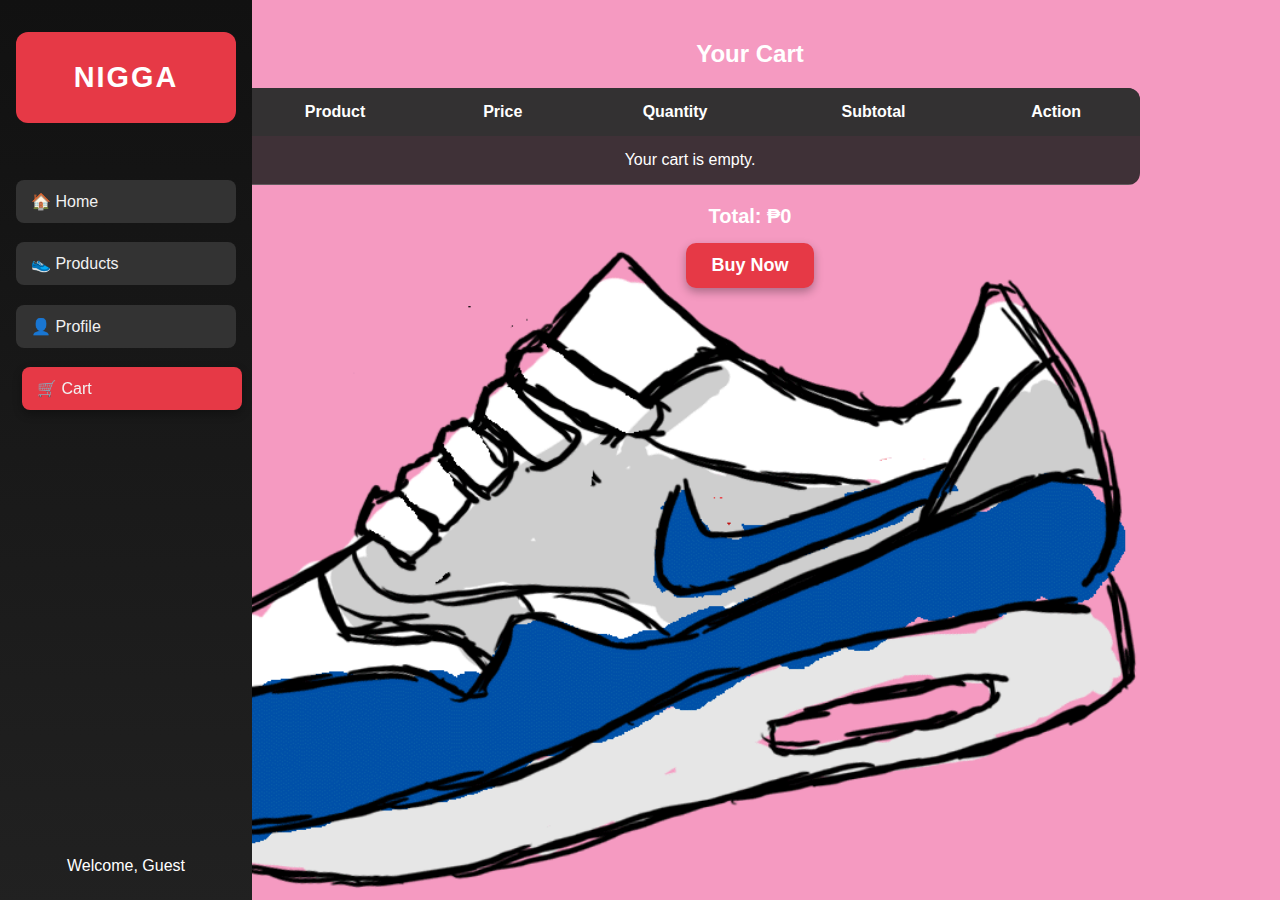
<file: paelweb-main/cart.html>
<!DOCTYPE html>
<html lang="en">
<head>
  <meta charset="UTF-8" />
  <meta name="viewport" content="width=device-width, initial-scale=1.0"/>
  <title>Cart - NIKE</title>
  <style>
    body {
      margin: 0;
      font-family: 'Poppins', sans-serif;
      background: url("background2.gif") no-repeat center center fixed;
      background-size: cover;
      display: flex;
      min-height: 100vh;
      color: #ffffff;
      overflow-x: hidden;
    }

    /* Sidebar */
    .sidebar {
      width: 220px;
      background: linear-gradient(180deg, #111, #222);
      color: white;
      padding: 2em 1em;
      flex-shrink: 0;
      display: flex;
      flex-direction: column;
      justify-content: space-between;
      transition: transform 0.35s ease;
      position: fixed;
      top: 0;
      left: 0;
      height: 100%;
      z-index: 1000;
    }
    .logo {
      background: #e63946;
      font-weight: bold;
      font-size: 1.8em;
      text-align: center;
      padding: 1em;
      border-radius: 12px;
      margin-bottom: 2em;
      letter-spacing: 2px;
    }
    nav ul {
      list-style: none;
      padding: 0;
      margin: 0;
    }
    nav ul li {
      margin: 1.2em 0;
    }
    nav ul li a {
      background: #333;
      color: #f1f1f1;
      text-decoration: none;
      font-size: 1em;
      font-weight: 500;
      padding: 12px 15px;
      border-radius: 8px;
      display: block;
      transition: background 0.3s, transform 0.2s;
    }
    nav ul li a:hover,
    nav ul li a.active {
      background: #e63946;
      transform: translateX(6px);
      box-shadow: 0 4px 10px rgba(0,0,0,0.3);
    }
    .user-info {
      text-align: center;
    }
    .logout-btn {
      margin-top: 10px;
      padding: 8px 14px;
      background: #e63946;
      border: none;
      border-radius: 50px;
      color: #fff;
      cursor: pointer;
      font-weight: bold;
    }
    .logout-btn:hover {
      background: #c92a35;
    }

    /* Main */
    .main-content {
      flex: 1;
      padding: 20px;
      display: flex;
      flex-direction: column;
      align-items: center;
      margin-left: 220px;
    }
    h2 {
      margin-bottom: 20px;
      color: #fff;
    }

    /* Cart Table */
    .table-container {
      width: 100%;
      overflow-x: auto;
    }

    table {
      width: 90%;
      max-width: 900px;
      min-width: 500px;
      border-collapse: collapse;
      background: rgba(30,30,30,0.85);
      border-radius: 12px;
      overflow: hidden;
      color: #fff;
    }
    th, td {
      padding: 15px;
      text-align: center;
      color: #fff;
    }
    th {
      background: rgba(50,50,50,0.9);
      color: #fff;
    }
    td {
      border-bottom: 1px solid rgba(255,255,255,0.2);
    }
    .qty-btn {
      padding: 5px 10px;
      border: none;
      background: #e63946;
      color: white;
      border-radius: 6px;
      cursor: pointer;
      font-weight: bold;
      margin: 0 5px;
    }
    .qty-btn:hover {
      background: #c92a35;
    }
    .total {
      margin-top: 20px;
      font-size: 20px;
      font-weight: bold;
      color: #fff;
    }
    .buy-btn {
      margin-top: 15px;
      padding: 12px 25px;
      background: #e63946;
      border: none;
      border-radius: 10px;
      color: #fff;
      font-size: 18px;
      cursor: pointer;
      font-weight: bold;
      box-shadow: 0 4px 10px rgba(0,0,0,0.3);
    }
    .buy-btn:hover {
      background: #c92a35;
    }

    /* Hamburger */
    .hamburger {
      display: none;
      font-size: 28px;
      cursor: pointer;
      color: #fff;
      position: fixed;
      top: 15px;
      left: 15px;
      z-index: 1001;
      background: #e63946;
      padding: 6px 12px;
      border-radius: 6px;
      box-shadow: 0 2px 6px rgba(0,0,0,0.3);
    }

    /* Responsive */
    @media (max-width: 768px) {
      body {
        flex-direction: column;
      }
      .sidebar {
        transform: translateX(-100%);
        box-shadow: none;
      }
      .sidebar.active {
        transform: translateX(0);
        box-shadow: 2px 0 12px rgba(0,0,0,0.4);
      }
      .main-content {
        padding: 6em 2em;
        margin-left: 0;
      }
      .hamburger {
        display: block;
      }
      table img {
        width: 40px;
        height: 40px;
      }
      .qty-btn {
        padding: 3px 6px;
        font-size: 14px;
      }
      .buy-btn {
        font-size: 16px;
        padding: 10px 20px;
      }
    }
  </style>
</head>
<body>
  <!-- Sidebar -->
  <div class="sidebar" id="sidebar">
    <div>
      <div class="logo">NIGGA</div>
      <nav>
        <ul>
          <li><a href="home2.html">🏠 Home</a></li>
          <li><a href="products2.html">👟 Products</a></li>
          <li><a href="userpanel.html">👤 Profile</a></li>
          <li><a href="cart.html" class="active">🛒 Cart</a></li>
        </ul>
      </nav>
    </div>
    <div class="user-info">
      <p id="userFullName">Loading...</p>
      <button class="logout-btn" onclick="logout()">Log Out</button>
    </div>
  </div>

  <!-- Hamburger -->
  <div class="hamburger" onclick="toggleMenu()">☰</div>

  <!-- Main Content -->
  <div class="main-content">
    <h2>Your Cart</h2>
    <div class="table-container">
      <table id="cartTable">
        <thead>
          <tr>
            <th>Product</th>
            <th>Price</th>
            <th>Quantity</th>
            <th>Subtotal</th>
            <th>Action</th>
          </tr>
        </thead>
        <tbody></tbody>
      </table>
    </div>
    <div class="total" id="totalAmount">Total: ₱0</div>
    <button class="buy-btn" onclick="buyNow()">Buy Now</button>
  </div>

  <script>
    function toggleMenu() {
      document.getElementById("sidebar").classList.toggle("active");
    }

    let cart = JSON.parse(localStorage.getItem("cart")) || [];
    const cartTableBody = document.querySelector("#cartTable tbody");
    const totalAmountEl = document.getElementById("totalAmount");

    function renderCart() {
      cartTableBody.innerHTML = "";
      let total = 0;

      if (cart.length === 0) {
        cartTableBody.innerHTML = `<tr><td colspan="5">Your cart is empty.</td></tr>`;
      }

      cart.forEach((item, index) => {
        // Parse price for math, keep commas out
        const priceNum = parseInt(item.price.replace("₱","").replace(/,/g,''));
        const qty = item.qty || 1;
        const subtotal = priceNum * qty;
        total += subtotal;

        const row = document.createElement("tr");
        row.innerHTML = `
          <td>
            <img src="${item.img}" alt="${item.name}" style="width:60px;height:60px;border-radius:8px;vertical-align:middle;margin-right:10px;">
            ${item.name}
          </td>
          <td>${item.price}</td>
          <td>
            <button class="qty-btn" onclick="changeQty(${index}, -1)">-</button>
            ${qty}
            <button class="qty-btn" onclick="changeQty(${index}, 1)">+</button>
          </td>
          <td>₱${subtotal.toLocaleString()}</td>
          <td>
            <button class="qty-btn" style="background:red" onclick="removeItem(${index})">Remove</button>
          </td>
        `;
        cartTableBody.appendChild(row);
      });

      totalAmountEl.innerText = "Total: ₱" + total.toLocaleString();
    }

    function changeQty(index, delta) {
      cart[index].qty = cart[index].qty || 1;
      cart[index].qty += delta;
      if (cart[index].qty < 1) cart[index].qty = 1;
      localStorage.setItem("cart", JSON.stringify(cart));
      renderCart();
    }

    function removeItem(index) {
      cart.splice(index, 1);
      localStorage.setItem("cart", JSON.stringify(cart));
      renderCart();
    }

    function buyNow() {
      if (cart.length === 0) {
        alert("Your cart is empty!");
        return;
      }

      let total = 0;
      cart.forEach(item => {
        const priceNum = parseInt(item.price.replace("₱","").replace(/,/g,''));
        const qty = item.qty || 1;
        total += priceNum * qty;
      });

      alert(`Thank you for your purchase! Total: ₱${total.toLocaleString()}`);
      localStorage.removeItem("cart");
      cart = [];
      renderCart();
    }

    const userFullName = localStorage.getItem("username") || "Guest";
    document.getElementById("userFullName").innerText = `Welcome, ${userFullName}`;

    renderCart();

    function logout() {
      localStorage.removeItem("username");
      window.location.href = "home2.html";
    }
  </script>
</body>
</html>
</file>
